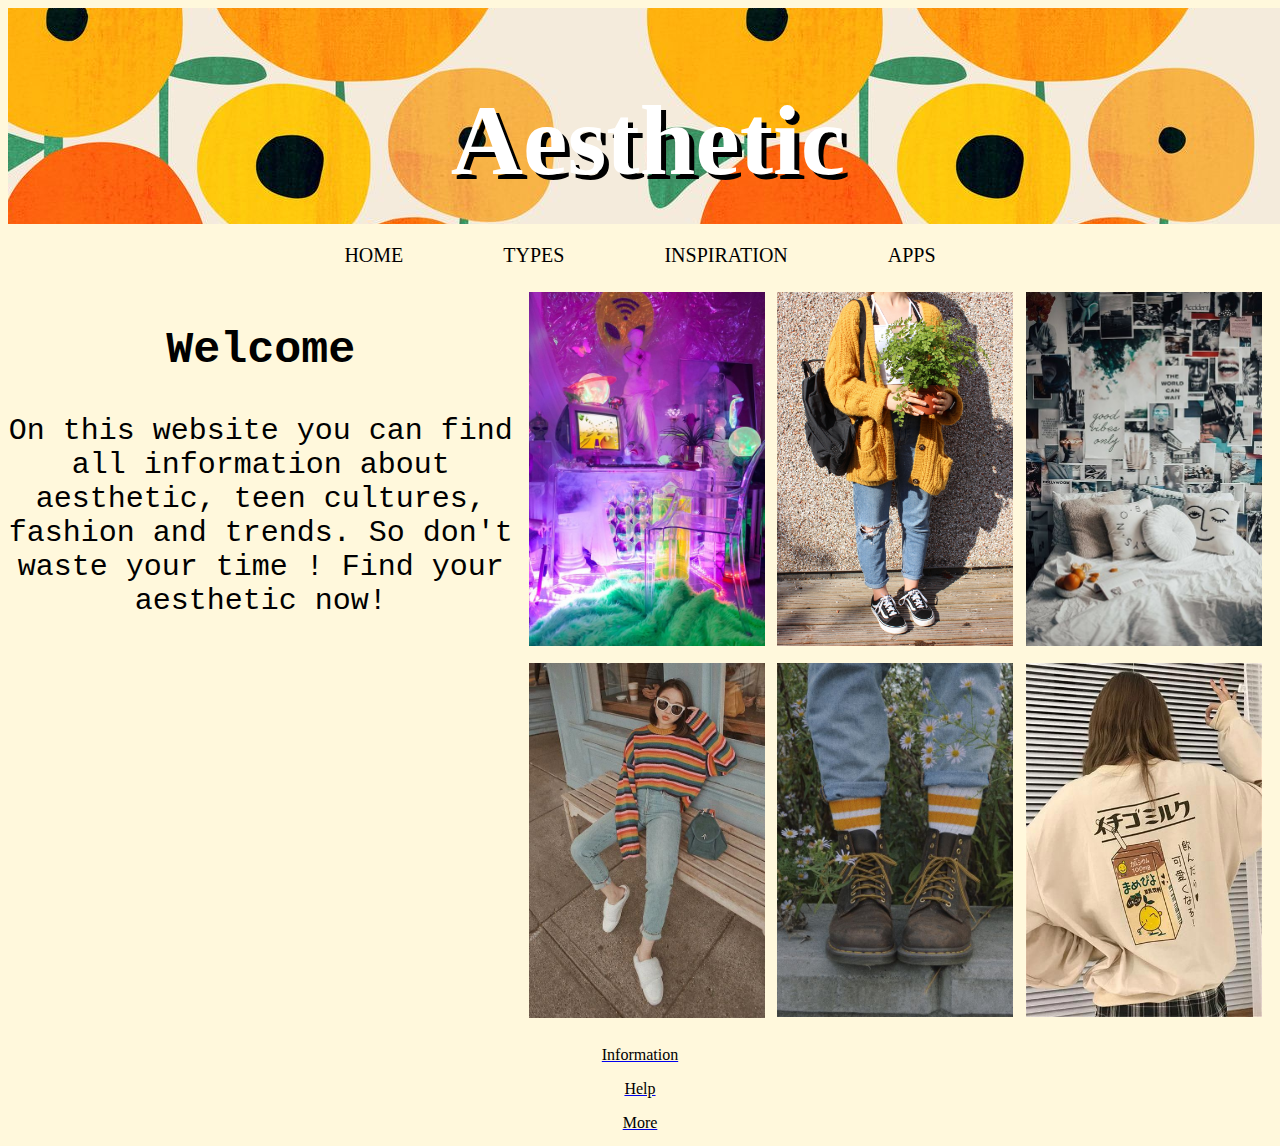
<file: index.html>
<!DOCTYPE html>
<html lang="ru">
<head>
<meta charset="utf-8">
<title>Culture</title>
<link rel="stylesheet" href="style.css" type="text/css">
<link rel="stylesheet" href="media.css" type="text/css">
</head>
<body>

<div class="header">
<h1>Aesthetic<h1>
</div>
<header>
<nav class="dws-menu">
<ul>
  <li><a href="index.html">home</div>
  <li><a href="#home">types</div>
  <li><a href="index 1.html">inspiration</div>
  <li><a href="#home">apps</div>
  </ul>
  </nav>
  <header>
<div class="sideleft">
<h2 >Welcome</h2>
<p>On this website you can find all information about aesthetic, teen cultures, fashion and trends.
 So don't waste your time !
 Find your aesthetic now!
 
</p>
</div>	
<div class="content">
<div><img src="0.jpg"></div>
<div><img src="1.jpg"></div>
<div><img src="9.jpg"></div>
<div><img src="5.jpg"></div>
<div><img src="4.jpg"></div>
<div><img src="6.jpg"></div>
</div>
<div class="clear"></div>
<div class="footer">
<div>Information</div>
<div>Help</div>
<div>More</div>
</div>

</body>
</html>
</file>
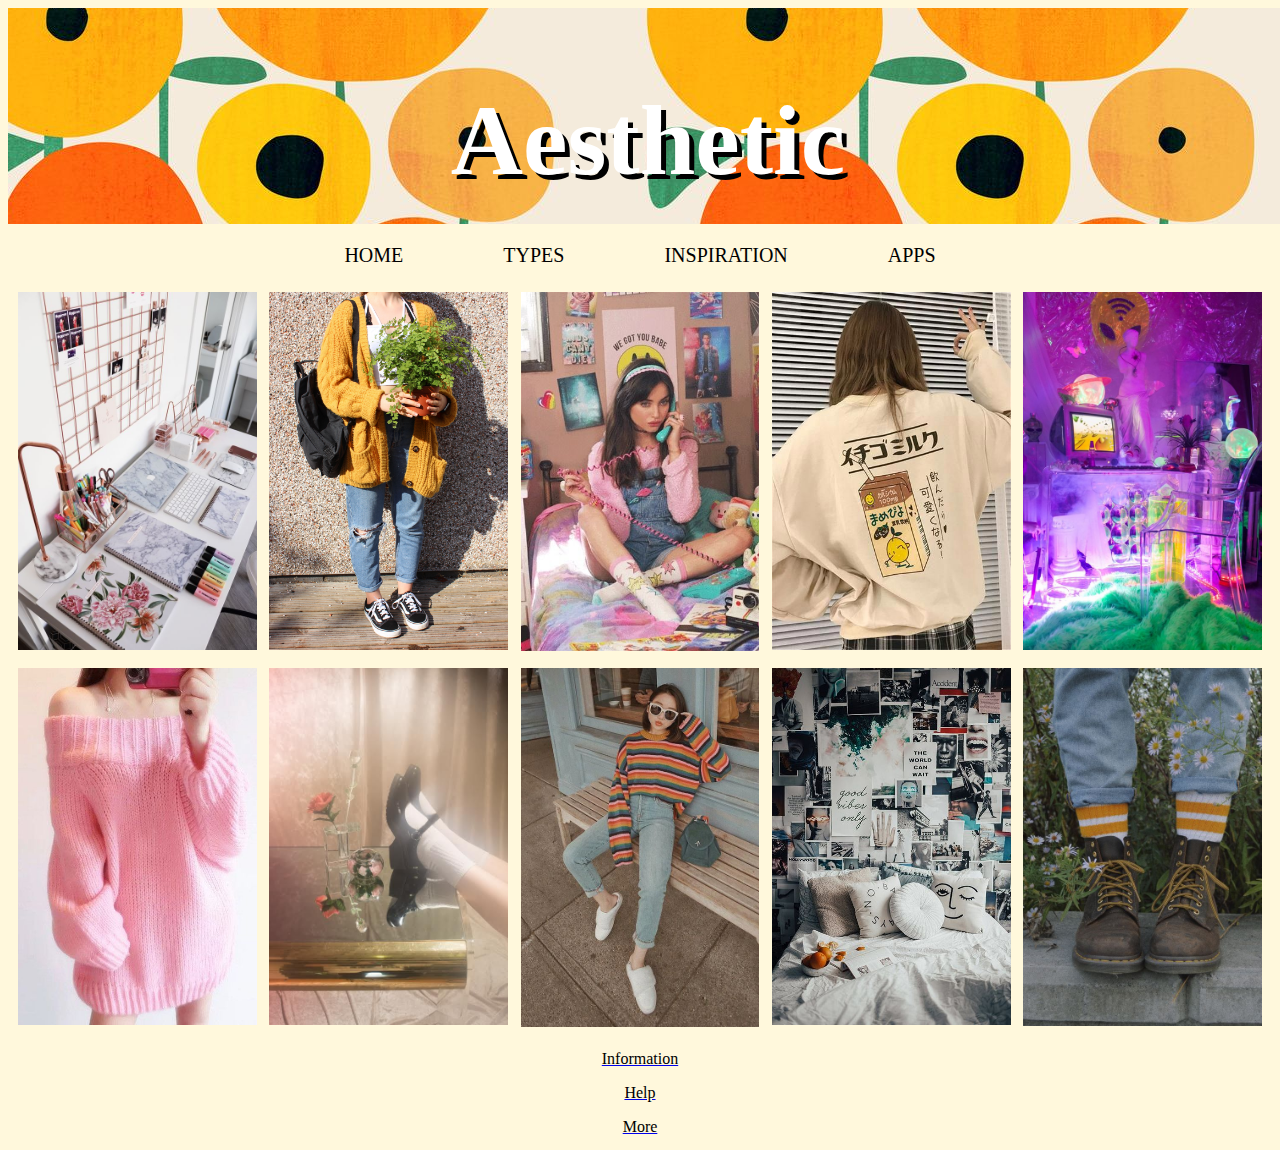
<file: index 1.html>
<!DOCTYPE html>
<html lang="ru">
<head>
<meta charset="utf-8">
<title>Culture</title>
<link rel="stylesheet" href="style.css" type="text/css">
<link rel="stylesheet" href="media.css" type="text/css">
</head>
<body>

<div class="header">
<h1>Aesthetic<h1>
</div>
<header>
<nav class="dws-menu">
<ul>
  <li><a href="index.html">home</div>
  <li><a href="#home">types</div>
  <li><a href="index 1.html">inspiration</div>
  <li><a href="#home">apps</div>
  </ul>
  </nav>
  <header>
  <div class="content1">
<div><img src="12.jpg"></div>
<div><img src="1.jpg"></div>
<div><img src="10.jpg"></div>
<div><img src="6.jpg"></div>
<div><img src="0.jpg"></div>
<div><img src="8.jpg"></div>
<div><img src="11.jpg"></div>
<div><img src="5.jpg"></div>
<div><img src="9.jpg"></div>
<div><img src="4.jpg"></div>
</div>
<div class="footer">
<div>Information</div>
<div>Help</div>
<div>More</div>
</div>
  </body>
</html>
</file>
<file: style.css>
*{
	transition: all .2s;
}
.clear {
	clear:both;
}
body {
  background-color:#FFF8DC;
}


.header {
  font-size:50px;
  padding: 8px;
  text-align: center;
  float: center;
  text-shadow: 5px 5px #000000;
  background:url(100.jpg) 100%;
  height:200px;
  width:100%;
  margin-bottom:5px;
  color:#FFFFFF;
  margin-left: 0px;
  margin-right: 0px;
}
.dws-menu *{
	margin:0;
    padding:0;
}
.dws-menu ul,
.dws-menu ol{ 
list-style:none;
}
.dws-menu > ul{
	display:flex;
	justify-content:center;
}
.dws-menu > ul li a{
	display:block;
	background: #FFF8DC;
	padding:15px 50px 15px 50px;
	font-size: 20px;
	color:#000000;
	text-decoration:none;
	text-transform:uppercase;
}
.dws-menu > ul li{
	position:relative;
}
.dws-menu > ul li a i.fa{
	position:absolute;
	top:15px;
	left:12px;
	font-size: 18px;
}
.dws-menu li a:hover{
	background:#EDDA74;
	color:#FFFFFF;
	transition:all 0.3s ease;
}	
.sideleft{
  background: #FFF8DC;
  width: 40%; 
  margin-top: 5px;
  padding:1px 0;
  float:left;
  text-align: justify;
  text-align:center;
  color:black;
  height:350 px;
  font-size:30px;
  font-family:Courier New;
  text-decoration:none;
}
.content{
	 background: #FFF8DC;
  width: 59%; 
  height:350 px;
  margin: .3vw;
  float:right;
  display: -ms-flexbox;
  -ms-flexbox-wrap: wrap;
  -ms-flexbox-direction: column;
  -webkit-flex-flow: row wrap;
  flex-flow: row wrap;
  display:-webkit-box;
  display: flex;
}
.content div{
	-webkit-box-flex: auto;
	-ms-flex: auto;
	flex: auto;
	width:200px;
	margin: .5vw;
	max-height: 350 px;
}
.content div img{
	width:100%;
	height: auto;
}
.content1{
	 background: #FFF8DC;
  margin: .3vw;
  display: -ms-flexbox;
  -ms-flexbox-wrap: wrap;
  -ms-flexbox-direction: column;
  -webkit-flex-flow: row wrap;
  flex-flow: row wrap;
  display:-webkit-box;
  display: flex;
}
.content1 div{
	-webkit-box-flex: auto;
	-ms-flex: auto;
	flex: auto;
	width:200px;
	margin: .5vw;
}
.content1 div img{
	width:100%;
	height: auto;
}
.footer {
  background-color: #FFF8DC;
  width:100%;
  height:100px;
  margin-top: 5px;
  text-decoration:none;
}
.footer div{
	display:block;
	float:center;
	position:relative;
	text-align: center;
	padding:8px;
	text-decoration:none;
	color:black;
}
</file>
<file: media.css>
/*media devises, desktops*/
@media only screen and (max-width: 992px) {
.header {
	background:url(100.jpg) center;
	height:240px;
}
.dws-menu > ul{
	display:block;
}
.dws-menu > ul li a{
	 text-align: center;
	 font-size: 20px;
}
.sideleft {
	background:#FFF8DC;
	height:auto;
	 text-align: justify;
  text-align:center;
  color:black;
  width: 49%;
  font-size:40px;
}
.content {
	background:#FFF8DC;
	height:auto;
	width: 49%;
}
.footer{
	background:#FFF8DC;
}
}

/*Small Devises, Tablets*/
@media only screen and (max-width: 768px) {
.header {
	background:url(100.jpg) center;
	height:220px;
}
.dws-menu > ul{
	display:block;
}
.dws-menu > ul li a{
	 text-align: center;
	 font-size: 15px;
}
.sideleft {
	
	width: 100%;
	height:auto;
	float:none;
	font-size:20px;
}

.content {
	
	width: 100%;
	height:auto;
	float:none;
}
.footer{
	
}
}
</file>
